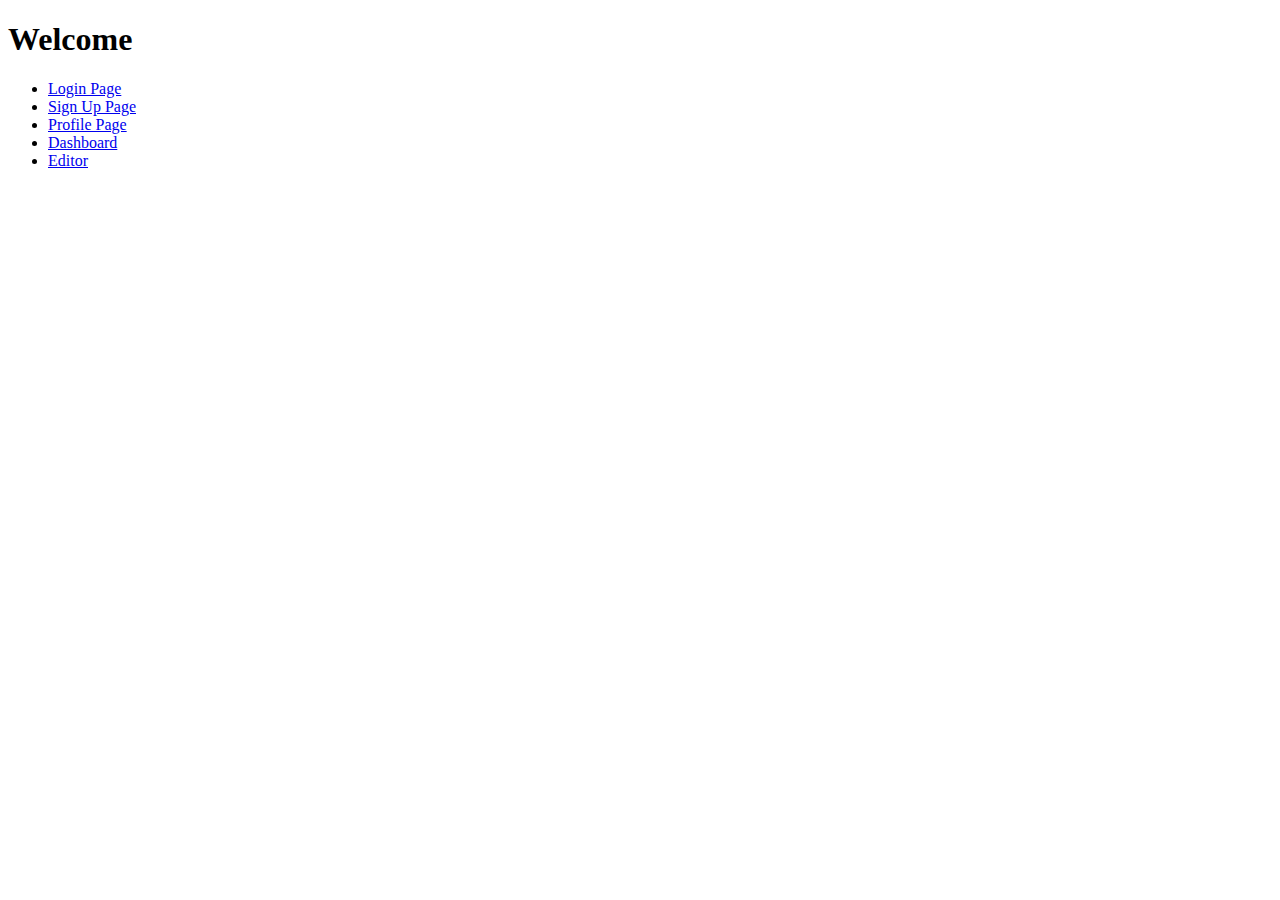
<file: src/main/webapp/index.html>
<!DOCTYPE html>
<html lang="en">
  <head>
    <title></title>
    <meta content="text/html; charset=utf-8" />
  </head>

  <body>
    <h1>Welcome</h1>
    <ul>
      <li><a href="login/login.template.client.html">Login Page</a></li>
      <li><a href="register/register.template.client.html">Sign Up Page</a></li>
      <li><a href="profile/profile.template.client.html">Profile Page</a></li>
      <li><a href="course-list/course-list.template.client.html">Dashboard</a></li>
      <li><a href="course-editor/course-editor.template.client.html">Editor</a></li>
    </ul>
    
    
    
    
    
  </body>
</html>
</file>
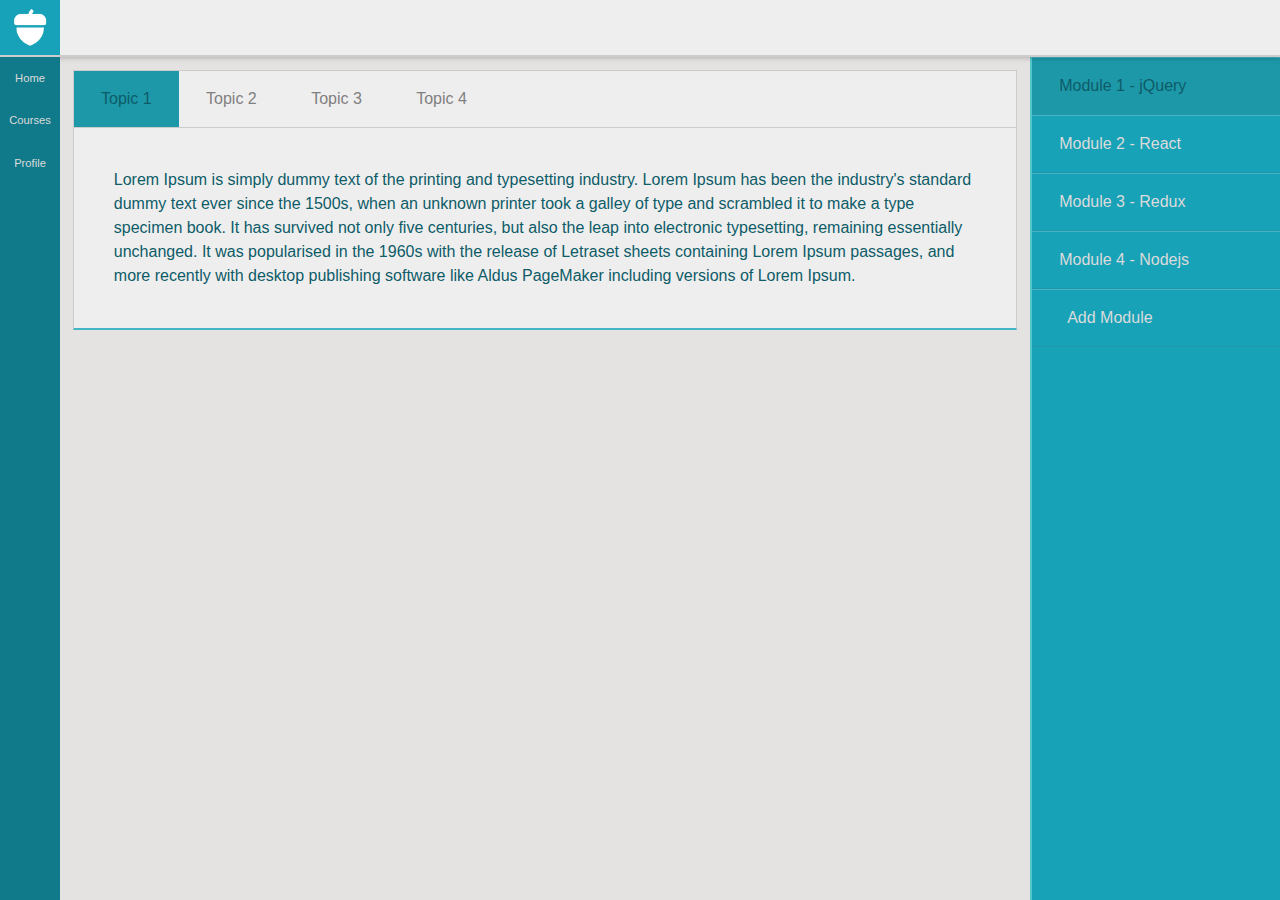
<file: src/main/webapp/course-editor/course-editor.template.client.html>
<!DOCTYPE html>
<html lang="en">
<head>
  <meta charset="UTF-8">
  <meta name="viewport" content="width=device-width, initial-scale=1.0">
  <title>Course Editor</title>
  <link rel="stylesheet"
        href="https://stackpath.bootstrapcdn.com/bootstrap/4.5.2/css/bootstrap.min.css"
        rel="stylesheet" />
  <link rel="stylesheet" href="../styles.css" rel="stylesheet" />
  <link rel="stylesheet" href="course-editor.style.client.css"
        rel="stylesheet" />
  <link rel="stylesheet"
        href="https://pro.fontawesome.com/releases/v5.10.0/css/all.css"
        integrity="sha384-AYmEC3Yw5cVb3ZcuHtOA93w35dYTsvhLPVnYs9eStHfGJvOvKxVfELGroGkvsg+p"
        crossorigin="anonymous" />
</head>
<body>
  <!-- Sets the whole width of the webpage-->
  <div class="container-fluid">
    <!-- Sets the layout as a column -->
    <div class="paqc-structure-column-wrapper">
      <!-- Main Header -->
      <div class="paqc-main-header-wrapper row">
        <div class="paqc-adaptive-col">
          <a href="../index.html">
            <div class="paqc-main-logo"></div>
          </a>
        </div>
      </div>
      <!-- Navigation Bar, Content, Sidebar-->
      <div class="paqc-layout-wrapper row">
        <!-- Main Navigation Bar -->
        <nav class="paqc-main-navigation-wrapper col-12" aria-label="Site Menu">
          <ul class="navbar-nav">
            <li class="nav-item">
              <a class="nav-link" href="../index.html">
                <i class="fas fa-home"></i>
                <p>Home</p>
              </a>
            </li>
            <li class="nav-item">
              <a class="nav-link"
                 href="../course-list/course-list.template.client.html">
                <i class="fas fa-book"></i>
                <p class="font-size-xs">Courses</p>
              </a>
            </li>
            <li class="nav-item">
              <a class="nav-link"
                 href="../profile/profile.template.client.html">
                <i class="fas fa-user"></i>
                <p class="font-size-xs">Profile</p>
              </a>
            </li>
          </ul>
        </nav>
        <!-- Main Content -->
        <div class="paqc-main-content-wrapper paqc-adaptive-col">
          <!-- Topics Navbar Example-->
          <nav class="paqc-topics-navbar navbar navbar-expand-md navbar-light"
               aria-label="Course Topics Navbar">
            <!-- Topics Toggle -->
            <div class="paqc-toggle-wrapper">
              <a class="navbar-brand" href="#">
                Topics
              </a>
              <button class="navbar-toggler" 
                      type="button"
                      data-toggle="collapse"
                      data-target="#paqc-topics-navbar"
                      aria-controls="paqc-topics-navbar"
                      aria-expanded="false"
                      aria-label="Toggle navigation">
                <span class="navbar-toggler-icon"></span>
              </button>
            </div>
            <div class="paqc-topics-buttons-wrapper tab-content collapse navbar-collapse" id="paqc-topics-navbar">
              <!-- Topics Example-->
              <div class="paqc-content-wrapper tab-pane fade show active"     
                  id="v-pills-module-1"    
                  role="tabpanel"
                  aria-labelledby="v-pills-module-1-tab">
                <!-- Topics Navbar Buttons -->
                <div class="paqc-topics-tab">
                  <div class="paqc-topics-buttons nav flex-row nav-pills" 
                      id="v-pills-tab" role="tablist"   
                      aria-orientation="vertical">
                    <a class="nav-link active" 
                      id="v-pills-topic-1-tab" 
                      data-toggle="pill"
                      href="#v-pills-topic-1" 
                      role="tab" 
                      aria-controls="v-pills-topic-1"
                      aria-selected="true">
                      Topic 1
                    </a>
                    <a class="nav-link" 
                      id="v-pills-topic-2-tab" 
                      data-toggle="pill"
                      href="#v-pills-topic-2" 
                      role="tab" 
                      aria-controls="v-pills-topic-2"
                      aria-selected="false">
                      Topic 2
                    </a>
                    <a class="nav-link" 
                      id="v-pills-topic-3-tab" 
                      data-toggle="pill"
                      href="#v-pills-topic-3"
                      role="tab" 
                      aria-controls="v-pills-topic-3"
                      aria-selected="false">
                      Topic 3
                    </a>
                    <a class="nav-link" 
                      id="v-pills-topic-4-tab" 
                      data-toggle="pill"
                      href="#v-pills-topic-4" 
                      role="tab" 
                      aria-controls="v-pills-topic-4"
                      aria-selected="false">
                      Topic 4
                    </a>
                    <div class="paqc-add-topic-button paqc-icon">
                      <a href="">
                          <i class="fas fa-plus-circle fa-2x"></i>
                          <p>Add Topic</p>
                      </a>
                    </div>
                  </div>
                  <!-- Topics Content -->
                  <div class="tab-content" id="v-pills-tabContent">
                    <div class="paqc-topics-content tab-pane fade show active" 
                        id="v-pills-topic-1" 
                        role="tabpanel"
                        aria-labelledby="v-pills-topic-1-tab">
                        Lorem Ipsum is simply dummy text of the printing and typesetting industry. Lorem
                        Ipsum has been the industry's standard dummy text ever since the 1500s, when an
                        unknown printer took a galley of type and scrambled it to make a type specimen
                        book. It has survived not only five centuries, but also the leap into electronic
                        typesetting, remaining essentially unchanged. It was popularised in the 1960s
                        with the release of Letraset sheets containing Lorem Ipsum passages, and more
                        recently with desktop publishing software like Aldus PageMaker including
                        versions of Lorem Ipsum.
                    </div>
                    <div class="paqc-topics-content tab-pane fade" 
                        id="v-pills-topic-2" 
                        role="tabpanel"
                        aria-labelledby="v-pills-topic-2-tab">
                        There are many variations of passages of Lorem Ipsum available, but the majority
                        have suffered alteration in some form, by injected humour, or randomised words
                        which don't look even slightly believable. If you are going to use a passage of
                        Lorem Ipsum, you need to be sure there isn't anything embarrassing hidden in the
                        middle of text. All the Lorem Ipsum generators on the Internet tend to repeat
                        predefined chunks as necessary, making this the first true generator on the
                        Internet. It uses a dictionary of over 200 Latin words, combined with a handful
                        of model sentence structures, to generate Lorem Ipsum which looks reasonable.
                        The generated Lorem Ipsum is therefore always free from repetition, injected
                        humour, or non-characteristic words etc.
                    </div>
                    <div class="paqc-topics-content tab-pane fade" 
                        id="v-pills-topic-3" 
                        role="tabpanel"
                        aria-labelledby="v-pills-topic-3-tab">
                        Nothing Added
                    </div>
                    <div class="paqc-topics-content tab-pane fade" 
                        id="v-pills-topic-4" 
                        role="tabpanel"
                        aria-labelledby="v-pills-topic-4-tab">
                        It has survived not only five centuries, but also the leap into electronic
                        typesetting, remaining essentially unchanged. It was popularised in the 1960s
                        with the release of Letraset sheets containing Lorem Ipsum passages, and more
                        recently with desktop publishing software like Aldus PageMaker including
                        versions of Lorem Ipsum.
                    </div>
                  </div>
                </div>
              </div>
              <!-- Topics Example End -->
              <!-- Topics Example-->
              <div class="paqc-content-wrapper tab-pane fade"     
                  id="v-pills-module-2"    
                  role="tabpanel"
                  aria-labelledby="v-pills-module-2-tab">
                  <div class="paqc-topics-tab p-5">
                    No topic created
                  </div>
              </div>
              <!-- Topics Example-->
              <div class="paqc-content-wrapper tab-pane fade" 
                  id="v-pills-module-3" 
                  role="tabpanel"
                  aria-labelledby="v-pills-module-3-tab">
                  <div class="paqc-topics-tab p-5">
                    No topic created
                  </div>
              </div>
              <!-- Topics Example-->
              <div class="paqc-content-wrapper tab-pane fade"
                  id="v-pills-module-4" 
                  role="tabpanel"
                  aria-labelledby="v-pills-module-4-tab">
                <div class="paqc-topics-tab p-5">
                  No topic created
                </div>
              </div>
            </div>
          </nav>
        </div>
        <!-- Main Sidebar -->
        <div class="paqc-main-sidebar-wrapper">
          <!-- Modules Navbar -->
          <nav class="paqc-modules-navbar navbar navbar-expand-md navbar-dark"
               aria-label="Course Modules Navbar">
            <!-- Modules Toggler-->
            <div class="paqc-toggle-wrapper">
              <a class="navbar-brand" href="#">
                Modules
              </a>
              <button class="navbar-toggler" type="button"
                      data-toggle="collapse"
                      data-target="#paqc-modules-navbar"
                      aria-controls="paqc-modules-navbar"
                      aria-expanded="false"
                      aria-label="Toggle navigation">
                <span class="navbar-toggler-icon"></span>
              </button>
            </div>
            <div class="paqc-module-buttons-wrapper collapse navbar-collapse" 
                 id="paqc-modules-navbar">
              <div class="nav flex-column nav-pills"    
                   id="v-pills-tab"     
                   role="tablist"
                   aria-orientation="vertical">
                <div class="paqc-module-btn">
                  <a class="nav-link active" 
                    id="v-pills-module-1-tab" 
                    data-toggle="pill"
                    href="#v-pills-module-1" 
                    role="tab" 
                    aria-controls="v-pills-module-1"
                    aria-selected="true">
                    Module 1 - jQuery
                  </a>
                  <div class="paqc-editor-icon-trash paqc-icon">
                    <a href="" data-toggle="modal" data-target="#exampleModal">
                      <i class="fas fa-trash"></i>
                    </a>
                  </div>
                </div>
                <div class="paqc-module-btn">
                  <a class="nav-link" 
                    id="v-pills-module-2-tab" 
                    data-toggle="pill"
                    href="#v-pills-module-2" 
                    role="tab" 
                    aria-controls="v-pills-module-2"
                    aria-selected="false">
                    Module 2 - React
                  </a>
                  <div class="paqc-editor-icon-trash paqc-icon">
                    <a href="" data-toggle="modal" data-target="#exampleModal">
                      <i class="fas fa-trash"></i>
                    </a>
                  </div>
                </div>
                <div class="paqc-module-btn">
                  <a class="nav-link" 
                    id="v-pills-module-3-tab" 
                    data-toggle="pill"
                    href="#v-pills-module-3" 
                    role="tab" 
                    aria-controls="v-pills-module-3"
                    aria-selected="false">
                    Module 3 - Redux
                  </a>
                  <div class="paqc-editor-icon-trash paqc-icon">
                    <a href="" data-toggle="modal" data-target="#exampleModal">
                      <i class="fas fa-trash"></i>
                    </a>
                  </div>
                </div>
                <div class="paqc-module-btn">
                  <a class="nav-link"
                    id="v-pills-module-4-tab"
                    data-toggle="pill"
                    href="#v-pills-module-4"
                    role="tab"
                    aria-controls="v-pills-module-4"
                    aria-selected="false">
                    Module 4 - Nodejs
                  </a>
                  <div class="paqc-editor-icon-trash paqc-icon">
                    <a href="" data-toggle="modal" data-target="#exampleModal">
                      <i class="fas fa-trash"></i>
                    </a>
                  </div>
                </div>
                <div class="paqc-module-btn">
                  <a class="nav-link" 
                     id="v-pills-module-5-tab"
                     data-toggle="pill"
                     href="#v-pills-module-5"
                     role="tab"
                     aria-controls="v-pills-module-5"
                     aria-selected="false">
                    <div class="paqc-icon">
                      <i class="fas fa-plus-circle fa-lg"></i>
                      Add Module
                    </div>
                  </a>
                </div>
              </div>
            </div>
          </nav>
        </div>
      </div>
    </div>
  </div>
  <!-- Modal -->
  <div class="modal fade" id="exampleModal" tabindex="-1" role="dialog"
       aria-labelledby="exampleModalLabel" aria-hidden="true">
    <div class="modal-dialog" role="document">
      <div class="modal-content">
        <div class="modal-header">
          <h5 class="modal-title" id="exampleModalLabel">Confirm Deletion
          </h5>
          <button type="button" class="close" data-dismiss="modal"
                  aria-label="Close">
            <span aria-hidden="true">&times;</span>
          </button>
        </div>
        <div class="modal-body">
          Are you sure you want to delete this module?
        </div>
        <div class="modal-footer">
          <button type="button" class="btn btn-secondary"
                  data-dismiss="modal">Cancel</button>
          <button type="button" class="btn btn-danger">Delete</button>
        </div>
      </div>
    </div>
  </div>
  <script src="https://code.jquery.com/jquery-3.2.1.slim.min.js"
          integrity="sha384-KJ3o2DKtIkvYIK3UENzmM7KCkRr/rE9/Qpg6aAZGJwFDMVNA/GpGFF93hXpG5KkN"
          crossorigin="anonymous"></script>
  <script src="https://cdnjs.cloudflare.com/ajax/libs/popper.js/1.12.9/umd/popper.min.js"
          integrity="sha384-ApNbgh9B+Y1QKtv3Rn7W3mgPxhU9K/ScQsAP7hUibX39j7fakFPskvXusvfa0b4Q"
          crossorigin="anonymous"></script>
  <script src="https://maxcdn.bootstrapcdn.com/bootstrap/4.0.0/js/bootstrap.min.js"
          integrity="sha384-JZR6Spejh4U02d8jOt6vLEHfe/JQGiRRSQQxSfFWpi1MquVdAyjUar5+76PVCmYl"
          crossorigin="anonymous"></script>

</body>
</html>
</file>
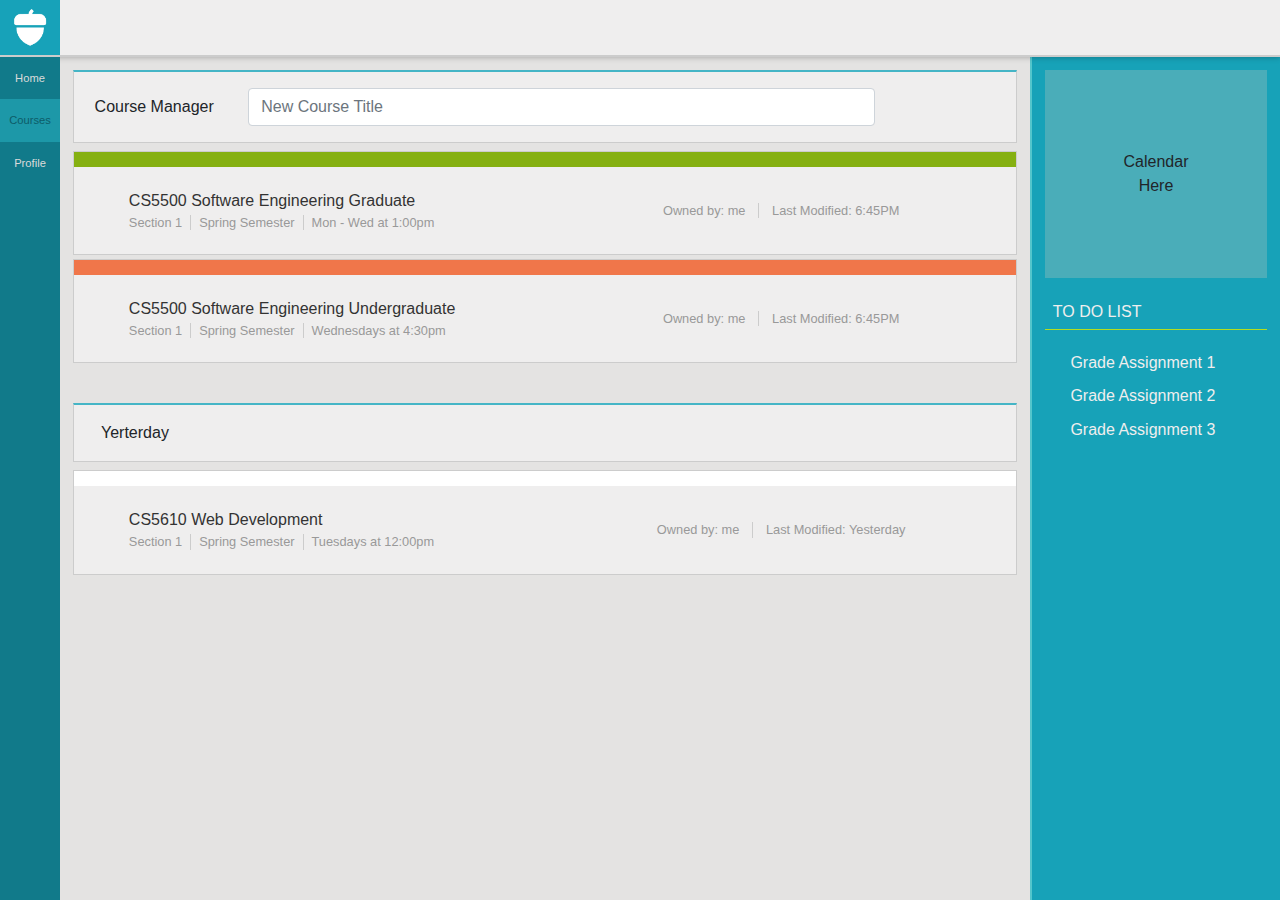
<file: src/main/webapp/course-list/course-list.template.client.html>
<!DOCTYPE html>
<html lang="en">

<head>
  <meta charset="UTF-8">
  <meta name="viewport" content="width=device-width, initial-scale=1.0"
        shrink-to-fit=no>
  <title>Dashboard</title>
  <link rel="stylesheet"
        href="https://stackpath.bootstrapcdn.com/bootstrap/4.5.2/css/bootstrap.min.css"
        rel="stylesheet" />
  <link rel="stylesheet" href="../styles.css" rel="stylesheet" />
  <link rel="stylesheet" href="course-list.style.client.css"
        rel="stylesheet" />
  <link rel="stylesheet"
        href="https://pro.fontawesome.com/releases/v5.10.0/css/all.css"
        integrity="sha384-AYmEC3Yw5cVb3ZcuHtOA93w35dYTsvhLPVnYs9eStHfGJvOvKxVfELGroGkvsg+p"
        crossorigin="anonymous" />
</head>

<body>
  <!-- Sets the whole width of the webpage-->
  <div class="container-fluid">
    <!-- Sets the layout as a column -->
    <div class="paqc-structure-column-wrapper">
      <!-- Main Header -->
      <div class="paqc-main-header-wrapper row">
        <div class="paqc-adaptive-col">
          <a href="../index.html">
            <div class="paqc-main-logo"></div>
          </a>
        </div>
      </div>
      <!-- Navigation Bar, Content, Sidebar-->
      <div class="paqc-layout-wrapper row">
        <!-- Main Navigation Bar -->
        <nav class="paqc-main-navigation-wrapper col-12" aria-label="Site Menu">
          <ul class="navbar-nav">
            <li class="nav-item">
              <a class="nav-link" href="../index.html">
                <i class="fas fa-home"></i>
                <p>Home</p>
              </a>
            </li>
            <li class="nav-item">
              <a class="nav-link active"
                 href="../course-list/course-list.template.client.html">
                <i class="fas fa-book"></i>
                <p class="font-size-xs">Courses</p>
              </a>
            </li>
            <li class="nav-item">
              <a class="nav-link" href="../profile/profile.template.client.html">
                <i class="fas fa-user"></i>
                <p class="font-size-xs">Profile</p>
              </a>
            </li>
          </ul>
        </nav>
        <!-- Main Content -->
        <div class="paqc-main-content-wrapper paqc-adaptive-col">
          <!-- Add Course Tab -->
          <div class="paqc-add-course-section-wrapper paqc-content-wrapper row">
            <div class="paqc-add-course-title col-lg-2">
              <h3>Course Manager</h3>
            </div>
            <div class="paqc-add-course-input-wrapper paqc-adaptive-col">
              <div class="from-group row">
                <div class="col-10">
                  <input class="form-control"
                         type="text"
                         name="" id=""
                         placeholder="New Course Title" />
                </div>
                <div class="paqc-icon col-2">
                  <a href="">
                    <i class="fas fa-plus-circle fa-2x"></i>
                  </a>
                </div>
              </div>
            </div>
            <div class="paqc-icon">
              <a href="">
                <i class="fas fa-sort fa-2x"></i>
              </a>
            </div>
          </div>
          <!-- Course Example -->
          <div class="paqc-course-content-wrapper row">
            <div class="paqc-course-top-color paqc-green-light-bg"></div>
            <div class="paqc-course-info-content row paqc-adaptive-col">
              <div class="paqc-course-link col-12 col-xl-7 paqc-adaptive-col">
                <a class="row"
                    href="../course-editor/course-editor.template.client.html">
                  <div class="paqc-icon col-1">
                    <i class="fas fa-file fa-lg"></i>
                  </div>
                  <div class="col-11">
                    <h3>CS5500 Software Engineering Graduate</h3>
                    <div class="paqc-course-info-primary row">
                      <h4 class="pl-0">Section 1</h4>
                      <h4>Spring Semester</h4>
                      <h4 class="border-0">Mon - Wed at 1:00pm</h4>
                    </div>
                  </div>
                </a>
              </div>
              <div class="paqc-course-info-secondary col-xl-5">
                <div class="row">
                  <h4 class="pl-0">Owned by: me</h4>
                  <h4 class="border-0">Last Modified: 6:45PM</h4>
                </div>
              </div>
              <div class="paqc-icon paqc-course-icon-trash">
                <a href="" data-toggle="modal" data-target="#exampleModal"><i class="fas fa-trash"></i></a>
              </div>
            </div>
          </div>
          <!-- Course Example -->
          <div class="paqc-course-content-wrapper row">
            <div class="paqc-course-top-color paqc-coral-bg"></div>
            <div class="paqc-course-info-content row paqc-adaptive-col">
              <div class="paqc-course-link col-12 col-xl-7 paqc-adaptive-col">
                <a class="row"
                   href="../course-editor/course-editor.template.client.html">
                  <div class="paqc-icon col-1">
                    <i class="fas fa-file fa-lg"></i>
                  </div>
                  <div class="col-11">
                    <h3>CS5500 Software Engineering Undergraduate</h3>
                    <div class="paqc-course-info-primary row">
                      <h4 class="pl-0">Section 1</h4>
                      <h4>Spring Semester</h4>
                      <h4 class="border-0">Wednesdays at 4:30pm</h4>
                    </div>
                  </div>
                </a>
              </div>
              <div class="paqc-course-info-secondary col-xl-5">
                <div class="row">
                  <h4 class="pl-0">Owned by: me</h4>
                  <h4 class="border-0">Last Modified: 6:45PM</h4>
                </div>
              </div>
              <div class="paqc-icon paqc-course-icon-trash">
                <a href="" data-toggle="modal" data-target="#exampleModal"><i class="fas fa-trash"></i></a>
              </div>
            </div>
          </div>
          <!-- Timeline Title -->
          <div class="paqc-timeline-info-tab paqc-content-wrapper">
            Yerterday
          </div>
          <!-- Course Example -->
          <div class="paqc-course-content-wrapper row">
            <div class="paqc-course-top-color paqc-white-bg"></div>
            <div class="paqc-course-info-content row paqc-adaptive-col">
              <div class="paqc-course-link col-12 col-xl-7 paqc-adaptive-col">
                <a class="row"
                   href="../course-editor/course-editor.template.client.html">
                  <div class="paqc-icon col-1">
                    <i class="fas fa-file fa-lg"></i>
                  </div>
                  <div class="col-11">
                    <h3>CS5610 Web Development</h3>
                    <div class="paqc-course-info-primary row">
                      <h4 class="pl-0">Section 1</h4>
                      <h4>Spring Semester</h4>
                      <h4 class="border-0">Tuesdays at 12:00pm</h4>
                    </div>
                  </div>
                </a>
              </div>
              <div class="paqc-course-info-secondary col-xl-5">
                <div class="row">
                  <h4 class="pl-0">Owned by: me</h4>
                  <h4 class="border-0">Last Modified: Yesterday</h4>
                </div>
              </div>
              <div class="paqc-icon paqc-course-icon-trash">
                <a href="" data-toggle="modal" data-target="#exampleModal"><i class="fas fa-trash"></i></a>
              </div>
            </div>
          </div>
        </div>
        <!-- Main Sidebar -->
        <div
             class="paqc-main-sidebar-wrapper paqc-main-sidebar-padding">
          <div class="paqc-calendar-wrapper">
            <p>Calendar</br>Here</p>
          </div>
          <div class="paqc-to-do-list-wrapper">
            <h3>TO DO LIST</h3>
            <div class="paqc-to-do-list-elements">
              <ul>
                <li>
                  <a href="">
                    <i class="fas fa-exclamation"></i>
                    Grade Assignment 1
                  </a>
                </li>
                <li>
                  <a href="">
                    <i class="fas fa-exclamation"></i>
                    Grade Assignment 2
                  </a>
                </li>
                <li>
                  <a href=""><i class="fas fa-exclamation"></i>
                    Grade Assignment 3
                  </a>
                </li>
              </ul>
            </div>
          </div>
        </div>
      </div>
    </div>
  </div>
  <!-- Modal -->
  <div class="modal fade" id="exampleModal" tabindex="-1" role="dialog"
       aria-labelledby="exampleModalLabel" aria-hidden="true">
    <div class="modal-dialog" role="document">
      <div class="modal-content">
        <div class="modal-header">
          <h5 class="modal-title" id="exampleModalLabel">Confirm Deletion
          </h5>
          <button type="button" class="close" data-dismiss="modal"
                  aria-label="Close">
            <span aria-hidden="true">&times;</span>
          </button>
        </div>
        <div class="modal-body">
          Are you sure you want to delete this course?
        </div>
        <div class="modal-footer">
          <button type="button" class="btn btn-secondary"
                  data-dismiss="modal">Cancel</button>
          <button type="button" class="btn btn-danger">Delete</button>
        </div>
      </div>
    </div>
  </div>
  <script src="https://code.jquery.com/jquery-3.2.1.slim.min.js"
          integrity="sha384-KJ3o2DKtIkvYIK3UENzmM7KCkRr/rE9/Qpg6aAZGJwFDMVNA/GpGFF93hXpG5KkN"
          crossorigin="anonymous"></script>
  <script src="https://cdnjs.cloudflare.com/ajax/libs/popper.js/1.12.9/umd/popper.min.js"
          integrity="sha384-ApNbgh9B+Y1QKtv3Rn7W3mgPxhU9K/ScQsAP7hUibX39j7fakFPskvXusvfa0b4Q"
          crossorigin="anonymous"></script>
  <script src="https://maxcdn.bootstrapcdn.com/bootstrap/4.0.0/js/bootstrap.min.js"
          integrity="sha384-JZR6Spejh4U02d8jOt6vLEHfe/JQGiRRSQQxSfFWpi1MquVdAyjUar5+76PVCmYl"
          crossorigin="anonymous"></script>
</body>

</html>
</file>
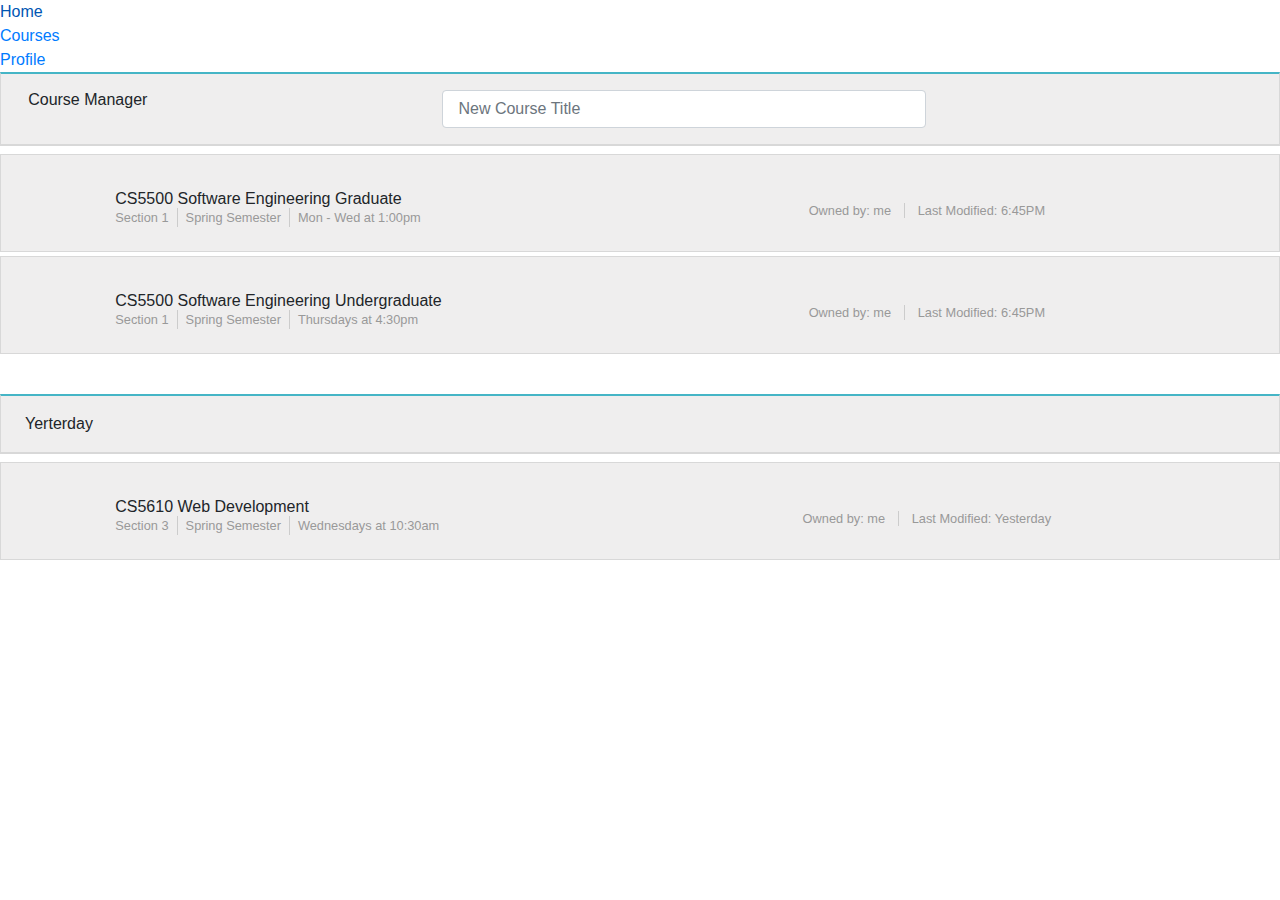
<file: src/main/webapp/course-manager/course.manager.template.client.html>
<!DOCTYPE html>
<html lang="en">

<head>
    <meta charset="UTF-8">
    <meta name="viewport" content="width=device-width, initial-scale=1.0"
          shrink-to-fit=no>
    <title>Dashboard</title>
    <link rel="stylesheet"
          href="https://stackpath.bootstrapcdn.com/bootstrap/4.5.2/css/bootstrap.min.css"
          rel="stylesheet" />
    <link rel="stylesheet" href="../styles.css" rel="stylesheet" />
    <link rel="stylesheet" href="course.manager.style.client.css"
          rel="stylesheet" />
    <link rel="stylesheet"
          href="https://pro.fontawesome.com/releases/v5.10.0/css/all.css"
          integrity="sha384-AYmEC3Yw5cVb3ZcuHtOA93w35dYTsvhLPVnYs9eStHfGJvOvKxVfELGroGkvsg+p"
          crossorigin="anonymous" />
</head>

<body>
    <!-- Sets the whole width of the webpage-->
    <div class="container-fluid">
        <!-- Sets the layout as a column -->
        <div class="layout-column-wrapper">
            <!-- Main Header -->
            <div class="main-header-wrapper">
                <a href=""><div class="main-logo"></div></a>
            </div>
            <!-- Navigation Bar, Content, Sidebar-->
            <div class="main-content-wrapper row col-md">
                <!-- Navigation Bar -->
                <nav class="main-navigation-wrapper col-12">
                    <ul class="navbar-nav">
                        <li class="nav-item paqc-home-btn-order paqc-active">
                            <a class="nav-link" href="">
                                <i class="fas fa-home"></i>
                                <p class="font-size-xs">Home</p>
                            </a>
                        </li>
                        <li class="nav-item paqc-courses-btn-order">
                            <a class="nav-link" href="">
                                <i class="fas fa-book"></i>
                                <p class="font-size-xs">Courses</p>
                            </a>
                        </li>
                        <li class="nav-item paqc-profile-btn-order">
                            <a class="nav-link" href="">
                                <i class="fas fa-user"></i>
                                <p class="font-size-xs">Profile</p>
                            </a>
                        </li>
                    </ul>
                </nav>
                <!-- Main Content -->
                <div class="main-content col-12">
                    <!-- Add Course Tab -->
                    <div class="add-course-wrapper row">
                        <div class="col-4">
                            <h3>Course Manager</h3>
                        </div>
                        <div class="col-7 col-xl-7-5">
                            <div class="from-group row">
                                <input class="form-control col col-xl-8"
                                       type="text"
                                       name="" id=""
                                       placeholder="New Course Title" />
                                <a href="">
                                    <i
                                       class="fas fa-plus-circle fa-2x fa-2x-icon col --teal-txt"></i>
                                </a>
                            </div>
                        </div>
                        <div class="col-1 col-xl-0-5 pr-1">
                            <i
                               class="fas fa-sort fa-2x fa-2x-icon --grey-dark-txt"></i>
                        </div>
                    </div>
                    <!-- Course Example -->
                    <div class="course-content-wrapper row">
                        <div class="course-info-top-color --green-light-bg">
                        </div>
                        <a class="course-link col-12 col-xl-6">
                            <div class="course-info-content row">
                                <div class="paqc-file-icon col-1 col-xl-2">
                                    <i class="fas fa-file fa-lg"></i>
                                </div>
                                
                                <div class="col-11 col-xl-10">
                                    <h3>CS5500 Software Engineering Graduate</h3>
                                    <div class="course-info-primary row">
                                        <h4 class="pl-0">Section 1</h4>
                                        <h4>Spring Semester</h4>
                                        <h4 class="border-0">Mon - Wed at 1:00pm
                                        </h4>
                                    </div>
                                </div>
                            </div>
                        </a>
                        <div
                             class="course-info-secondary col-xl-5-5">
                            <div class="row">
                                <h4 class="pl-0">Owned by: me</h4>
                                <h4 class="border-0">Last Modified: 6:45PM</h4>
                            </div>
                        </div>
                        <div class="paqc-trash-icon col-1 col-xl-0-5">
                            <a href=""><i
                                   class="fas fa-trash"></i></a>
                        </div>
                    </div>
                    <!-- Course Example -->
                    <div class="course-content-wrapper row">
                        <div class="course-info-top-color --coral-bg">
                        </div>
                        <a class="course-link col-12 col-xl-6">
                            <div class="course-info-content row">
                                <div class="paqc-file-icon col-1 col-xl-2">
                                    <i class="fas fa-file fa-lg"></i>
                                </div>
                    
                                <div class="col-11 col-xl-10">
                                    <h3>CS5500 Software Engineering Undergraduate</h3>
                                    <div class="course-info-primary row">
                                        <h4 class="pl-0">Section 1</h4>
                                        <h4>Spring Semester</h4>
                                        <h4 class="border-0">Thursdays at 4:30pm
                                        </h4>
                                    </div>
                                </div>
                            </div>
                        </a>
                        <div
                             class="course-info-secondary col-xl-5-5">
                            <div class="row">
                                <h4 class="pl-0">Owned by: me</h4>
                                <h4 class="border-0">Last Modified: 6:45PM</h4>
                            </div>
                        </div>
                        <div class="paqc-trash-icon col-1 col-xl-0-5">
                            <a href=""><i
                                   class="fas fa-trash"></i></a>
                        </div>
                    </div>
                    <!-- Timeline Title -->
                    <div class="timeline-info-content">Yerterday</div>
                    <!-- Course Example -->
                    <div class="course-content-wrapper row">
                        <div class="course-info-top-color --white-bg">
                        </div>
                        <a class="course-link col-12 col-xl-6">
                            <div class="course-info-content row">
                                <div class="paqc-file-icon col-1 col-xl-2">
                                    <i class="fas fa-file fa-lg"></i>
                                </div>
                                <div class="col-11 col-xl-10">
                                    <h3>CS5610 Web Development</h3>
                                    <div class="course-info-primary row">
                                        <h4 class="pl-0">Section 3</h4>
                                        <h4>Spring Semester</h4>
                                        <h4 class="border-0">Wednesdays at 10:30am
                                        </h4>
                                    </div>
                                </div>
                            </div>
                        </a>
                        <div
                             class="course-info-secondary col-xl-5-5">
                            <div class="row">
                                <h4 class="pl-0">Owned by: me</h4>
                                <h4 class="border-0">Last Modified: Yesterday</h4>
                            </div>
                        </div>
                        <div class="paqc-trash-icon col-0-7 col-xl-0-5">
                            <a href=""><i
                                   class="fas fa-trash"></i></a>
                        </div>
                    </div>
                </div>
                <!-- Main Sidebar -->
                <div class="main-sidebar-wrapper col-12"></div>
            </div>
        </div>
    </div>
</body>

</html>
</file>
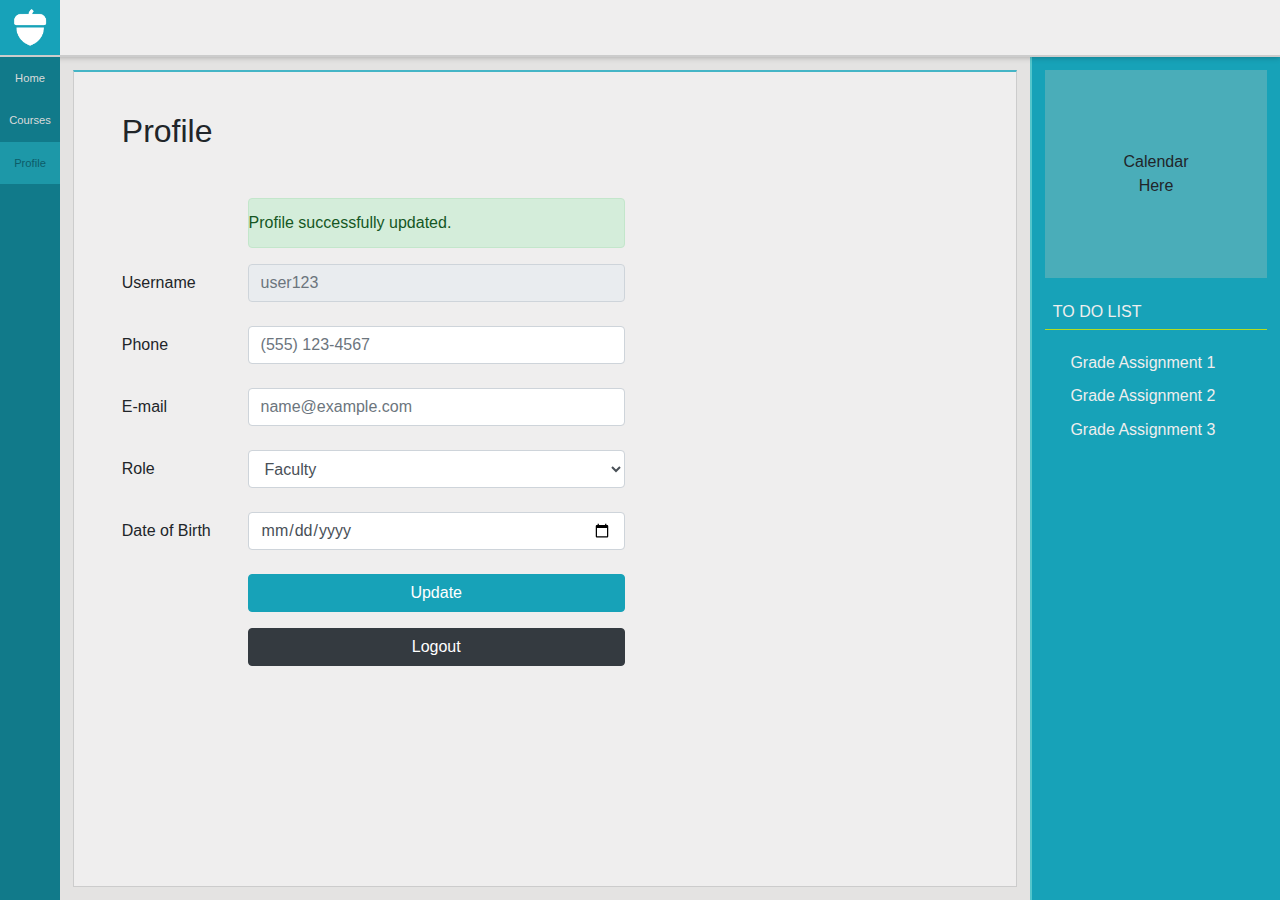
<file: src/main/webapp/profile/profile.template.client.html>
<!DOCTYPE html>
<html lang="en">

<head>
	<meta charset="UTF-8">
	<meta name="viewport" content="width=device-width, initial-scale=1.0"
		  shrink-to-fit=no>
	<title>Profile</title>
	<link rel="stylesheet"
		  href="https://stackpath.bootstrapcdn.com/bootstrap/4.5.2/css/bootstrap.min.css"
		  rel="stylesheet" />
	<link rel="stylesheet" href="../styles.css" rel="stylesheet" />
	<link rel="stylesheet" href="profile.style.client.css" rel="stylesheet" />
	<link rel="stylesheet"
		  href="https://pro.fontawesome.com/releases/v5.10.0/css/all.css"
		  integrity="sha384-AYmEC3Yw5cVb3ZcuHtOA93w35dYTsvhLPVnYs9eStHfGJvOvKxVfELGroGkvsg+p"
		  crossorigin="anonymous" />
</head>

<body>
	<!-- Sets the whole width of the webpage-->
	<div class="container-fluid">
		<!-- Sets the layout as a column -->
		<div class="paqc-structure-column-wrapper">
			<!-- Main Header -->
			<div class="paqc-main-header-wrapper row">
        <div class="paqc-adaptive-col">
          <a href="../index.html">
            <div class="paqc-main-logo"></div>
          </a>
        </div>
			</div>
			<!-- Navigation Bar, Content, Sidebar-->
			<div class="paqc-layout-wrapper row">
        <!-- Main Navigation Bar -->
				<nav class="paqc-main-navigation-wrapper col-12" aria-label="Site Menu">
					<ul class="navbar-nav">
						<li class="nav-item">
							<a class="nav-link" href="../index.html">
								<i class="fas fa-home"></i>
								<p>Home</p>
							</a>
						</li>
						<li class="nav-item">
							<a class="nav-link" href="../course-list/course-list.template.client.html">
								<i class="fas fa-book"></i>
								<p class="font-size-xs">Courses</p>
							</a>
						</li>
						<li class="nav-item">
							<a class="nav-link active" href="../profile/profile.template.client.html">
								<i class="fas fa-user"></i>
								<p class="font-size-xs">Profile</p>
							</a>
						</li>
					</ul>
				</nav>
				<!-- Main Content -->
				<div class="paqc-main-content-wrapper paqc-adaptive-col">
					<!-- User Information Form-->
					<div class="paqc-profile-wrapper paqc-content-wrapper col">
						<h1>Profile</h1>
						<div class="col col-xl-7">
							<!-- Success message -->
							<div class="row justify-content-end">
								<div class="col alert alert-success col-md-9"
									 role="alert">
									<p>Profile successfully updated.</p>
								</div>
							</div>
							<form>
								<div class="form-group row">
									<label class="col-md-3 col-form-label"
                       for="username">
                       Username
                  </label>
									<div class="col-md-9">
										<input class="form-control"
											   type="text"
											   placeholder="user123"
											   readonly/>
									</div>
								</div>
								<div class="form-group row">
									<label for="phone"
                       class="col-md-3 col-form-label">
                       Phone
                  </label>
									<div class="col-md-9">
										<input class="form-control"
												type="tel"
											   id="phone"
											   placeholder="(555) 123-4567 "/>
									</div>
								</div>
								<div class="form-group row">
									<label class="col-md-3 col-form-label"
                       for="email">
                       E-mail
                  </label>
									<div class="col-md-9">
										<input class="form-control"
											   type="email"
											   id="email"
											   placeholder="name@example.com"/>
									</div>
								</div>
								<div class="form-group row">
									<label class="col-md-3 col-form-label"
                       for="role">
                       Role
                  </label>
									<div class="col-md-9">
										<select class="form-control"
												id="role">
											<option>Faculty</option>
											<option>Student</option>
											<option>Admin</option>
										</select>
									</div>
								</div>
								<div class="form-group row">
									<label class="col-md-3 col-form-label"
                       for="birthday">
                       Date of Birth
                  </label>
									<div class="col-md-9">
										<input class="form-control"
											   type="date"
											   id="birthday"
											   name="birthday"
											   max="1910-01-01"
											   placeholder="mm/dd/yy" />
									</div>
								</div>
								<div class="row justify-content-end">
									<div class="col-md-9">
										<a class="btn btn-primary btn-block btn-info mb-3"
												type="submit"
                        href="">
                        Update
										</a>
									</div>
									<div class="col-md-9">
										<a class="btn btn-block btn-dark"
											 type="submit"
                       href="../index.html">
                       Logout
										</a>
									</div>
								</div>
							</form>
						</div>
					</div>
				</div>
				<!-- Main Sidebar -->
				<div class="paqc-main-sidebar-wrapper paqc-main-sidebar-padding">
          <div class="paqc-calendar-wrapper">
            <p>Calendar</br>Here</p>
          </div>
          <div class="paqc-to-do-list-wrapper">
            <h3>TO DO LIST</h3>
            <div class="paqc-to-do-list-elements">
              <ul>
                <li>
                  <a href="">
                    <i class="fas fa-exclamation"></i>
                    Grade Assignment 1
                  </a>
                </li>
                <li>
                  <a href="">
                    <i class="fas fa-exclamation"></i>
                    Grade Assignment 2
                  </a>
                </li>
                <li>
                  <a href=""><i class="fas fa-exclamation"></i>
                  Grade Assignment 3
                </a>
                </li>
              </ul>
            </div>
          </div>
        </div>
			</div>
		</div>
	</div>
</body>

</html>
</file>
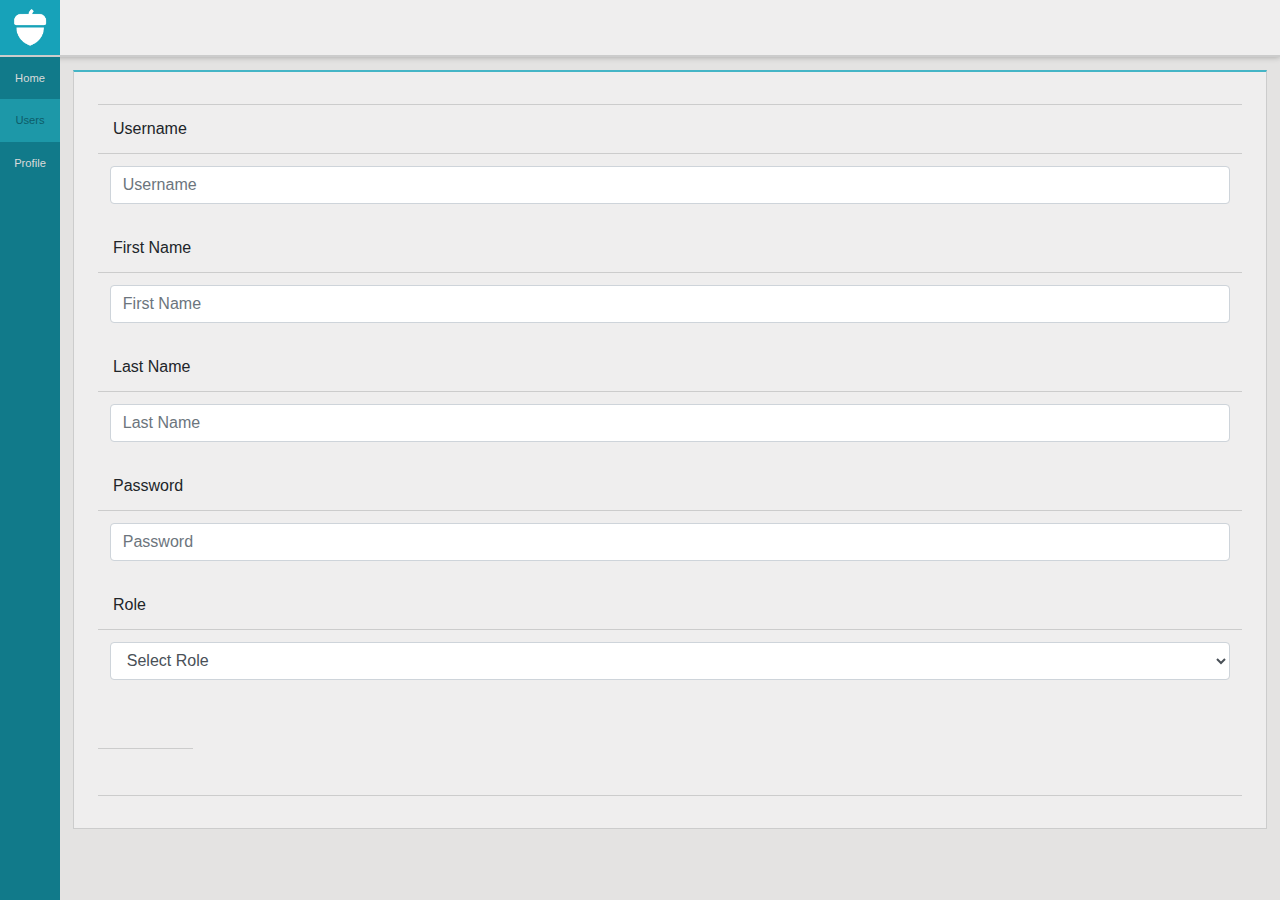
<file: src/main/webapp/user-admin/user-admin.template.client.html>
<!DOCTYPE html>
<html lang="en">

<head>
  <meta charset="UTF-8">
  <meta name="viewport" content="width=device-width, initial-scale=1.0"
        shrink-to-fit=no>
  <title>Admin</title>
  <link rel="stylesheet"
        href="https://stackpath.bootstrapcdn.com/bootstrap/4.5.2/css/bootstrap.min.css"
        rel="stylesheet" />
  <link rel="stylesheet" href="../styles.css" rel="stylesheet" />
  <link rel="stylesheet" href="user-admin.style.client.css" rel="stylesheet" />
  <link rel="stylesheet"
        href="https://pro.fontawesome.com/releases/v5.10.0/css/all.css"
        integrity="sha384-AYmEC3Yw5cVb3ZcuHtOA93w35dYTsvhLPVnYs9eStHfGJvOvKxVfELGroGkvsg+p"
        crossorigin="anonymous" />
  <script src="../services/user.service.client.js"></script>
  <script src="https://code.jquery.com/jquery-3.5.1.min.js"
          integrity="sha256-9/aliU8dGd2tb6OSsuzixeV4y/faTqgFtohetphbbj0="
          crossorigin="anonymous"></script>
  <script src="user-admin.controller.client.js"></script>
</head>

<body>
  <!-- Sets the whole width of the webpage-->
  <div class="container-fluid">
    <!-- Sets the layout as a column -->
    <div class="paqc-structure-column-wrapper">
      <!-- Main Header -->
      <div class="paqc-main-header-wrapper row">
        <div class="paqc-adaptive-col">
          <a href="../index.html">
            <div class="paqc-main-logo"></div>
          </a>
        </div>
      </div>
      <!-- Navigation Bar, Content, Sidebar-->
      <div class="paqc-layout-wrapper row">
        <!-- Main Navigation Bar -->
        <nav class="paqc-main-navigation-wrapper col-12" aria-label="Site Menu">
          <ul class="navbar-nav">
            <li class="nav-item">
              <a class="nav-link" href="../index.html">
                <i class="fas fa-home"></i>
                <p>Home</p>
              </a>
            </li>
            <li class="nav-item">
              <a class="nav-link active" href="../user-admin/user-admin.template.client.html">
                <i class="fas fa-user-cog"></i>
                <p>Users</p>
              </a>
            </li>
            <li class="nav-item">
              <a class="nav-link"
                 href="../profile/profile.template.client.html">
                <i class="fas fa-user"></i>
                <p class="font-size-xs">Profile</p>
              </a>
            </li>
          </ul>
        </nav>
        <!-- Main Content -->
        <div class="paqc-main-content-wrapper paqc-adaptive-col">
          <div class="paqc-content-wrapper paqc-user-info-wrapper">
            <div class="paqc-validation-message"></div>
            <div class="paqc-table-wrapper">
              <div class="paqc-table-header">
                <div class="col-12 paqc-col-md-2-2">
                  <div class="paqc-table-title row">
                    <label for="usernameFld">
                      Username
                    </label>
                  </div>
                  <div class="row">
                    <input class="paqc-username-fld paqc-input form-control"
                           id="usernameFld"
                           type="text"
                           placeholder="Username" />
                  </div>
                </div>
                <div class="col-12 paqc-col-md-2-2">
                  <div class="paqc-table-title row">
                    <label for="firstNameFld">First Name</label>
                  </div>
                  <div class="row">
                    <input class="paqc-firstname-fld paqc-input form-control"
                           id="firstNameFld"
                           type="text"
                           placeholder="First Name" />
                  </div>
                </div>
                <div class="col-12 paqc-col-md-2-2">
                  <div class="paqc-table-title row">
                    <label for="lastNameFld">
                      Last Name
                    </label>
                  </div>
                  <div class="row">
                    <input class="paqc-lastname-fld paqc-input form-control"
                           id="lastNameFld"
                           type="text"
                           placeholder="Last Name" />
                  </div>
                </div>
                <div class="col-12 paqc-col-md-2-2">
                  <div class="paqc-table-title row">
                    <label for="passwordFld">
                      Password
                    </label>
                  </div>
                  <div class="row">
                    <input class="paqc-password-fld paqc-input form-control"
                           id="passwordFld"
                           type="password"
                           placeholder="Password" />
                  </div>
                </div>
                <div class="col-12 paqc-col-md-2-2">
                  <div class="paqc-table-title row">
                    <label for="roleFld">
                      Role
                    </label>
                  </div>
                  <div class="row">
                    <select class="paqc-role-fld paqc-input form-control" 
                            name="" 
                            id="roleFld">
                      <option value="">Select Role</option>
                      <option value="FACULTY">Faculty</option>
                      <option value="STUDENT">Student</option>
                      <option value="ADMIN">Admin</option>
                    </select>
                  </div>
                </div>
                <div class="wbdv-actions col-12 col-md-1">
                  <div class="paqc-table-title paqc-table-hidden-row row">
                    &nbsp;
                  </div>
                  <div class="paqc-table-hidden-element">&nbsp;</div>
                  <div class="paqc-table-header-icons">
                    <div class="paqc-centered-container">
                      <div class="paqc-icon paqc-icon-btn-teal col">
                        <a class="paqc-create-user-btn">
                          <i class="fa fa-plus fa-lg ​wbdv​-create"></i>
                          <span class="paqc-table-hidden-element">
                            Create User
                          </span>
                        </a>
                      </div>
                      <div class="paqc-icon paqc-icon-btn-dark col">
                        <a class="">
                          <i class="fa fa-check fa-lg ​wbdv​-update"></i>
                          <span class="paqc-table-hidden-element">
                            Update User
                          </span>
                        </a>
                      </div>
                    </div>
                  </div>
                  
                </div>
              </div>
              <!-- Table Body -->
              <div class="paqc-table-body">
              </div>
            </div>
          </div>
        </div>
      </div>
    </div>
  </div>
</body>
</html>
</file>
<file: src/main/webapp/course-editor/course-editor.style.client.css>
/* ------- Modules Navbar Classes ------- */


/* Small Screens */

.paqc-modules-navbar,
.paqc-topics-navbar {
    padding: 0;
    width: 100%;
}

.paqc-toggle-wrapper {
    display: flex;
    flex: auto;
    flex-wrap: wrap;
    justify-content: space-between;
    padding: 0.5rem 1rem 0.5rem 1.7rem;
    border-bottom: 2px solid #1b98a5;
}

.paqc-toggle-wrapper .navbar-brand {
    font-weight: 300;
}

.paqc-module-buttons-wrapper .nav {
    width: 100%;
}

.paqc-module-btn {
    position: relative;
}

.paqc-module-buttons-wrapper .paqc-module-btn .nav-link:link {
    font-weight: 200;
    color: #dbdbdb;
    display: flex;
    flex: auto;
    border-top: 1px solid #45b5c6 !important;
    border-bottom: 1px solid #1f99aa !important;
    padding: 1rem 0.5rem 1rem 1.7rem;
    border-radius: 0;
}

.paqc-module-buttons-wrapper .paqc-module-btn .nav-link:hover {
    background-color: #0d5c68;
}

.paqc-module-buttons-wrapper .paqc-module-btn .nav-link.active {
    font-weight: 400;
    border-radius: 0;
}

.paqc-module-buttons-wrapper .paqc-icon {
    color: #dbdbdb;
    padding: 0;
}

.paqc-module-buttons-wrapper i {
    margin-right: 0.5rem;
}

.paqc-module-btn .paqc-icon:active {
    color: #0d5c68 !important;
}

.paqc-editor-icon-trash {
    position: absolute;
    top: 0;
    right: 10px;
    height: 100%;
}

.paqc-editor-icon-trash a {
    color: #c6c6c6;
}


/* ------- Topics Navbar Classes ------- */

.paqc-topics-buttons-wrapper .paqc-content-wrapper {
    padding: 0;
    width: 100%;
    border: none;
    border-bottom: 2px solid #cccccc;
}

.paqc-topics-content,
.paqc-topics-content:hover,
.paqc-topics-tab,
.paqc-topics-tab:hover {
    background-color: #efeeee !important;
}

.paqc-topics-tab .nav-link,
.paqc-topics-tab a {
    padding: 1rem 1.7rem;
    border-radius: 0;
    color: #808080;
}

.paqc-topics-buttons {
    border-bottom: 1px solid #cccccc;
}

.paqc-topics-buttons a {
    width: 100%;
    border-bottom: 1px solid #cccccc;
}

.paqc-topics-tab a:hover {
    background-color: #c1c1c1;
    color: #808080;
}

.paqc-topics-content {
    padding: 2.5rem;
}

.paqc-add-topic-button {
    width: 100%;
}

.paqc-add-topic-button.paqc-icon {
    padding: 0;
}

.paqc-add-topic-button a {
    padding: 0.7rem 1rem;
    border: none;
    text-decoration: none;
    display: flex;
}

.paqc-add-topic-button a:hover {
    background-color: #c1c1c1;
}

.paqc-add-topic-button i {
    margin-right: 10px;
}

.paqc-add-topic-button p {
    align-self: center;
}


/* Medium Screens */

@media (min-width: 768px) {
    .paqc-toggle-wrapper {
        display: none;
    }
    .paqc-topics-buttons-wrapper .paqc-content-wrapper {
        border: 1px solid #cccccc;
        border-bottom: 2px solid #45b5c6;
    }
    .paqc-topics-buttons {
        border: none;
    }
    .paqc-topics-buttons {
        border-bottom: 1px solid #cccccc;
    }
    .paqc-topics-buttons a {
        width: auto;
        display: block;
        border: none;
    }
    .paqc-add-topic-button {
        width: auto;
    }
    .paqc-add-topic-button a {
        padding: 0;
    }
    .paqc-add-topic-button p {
        display: none;
    }
}
</file>
<file: src/main/webapp/course-list/course-list.style.client.css>
/* ------- Add Course Section Classes ------- */


/* Small Screens */

.paqc-add-course-section-wrapper {
    padding: 1rem 0rem 1rem 1.7rem;
}

.paqc-add-course-section-wrapper .paqc-icon i {
    padding-top: 0.15rem;
}

.paqc-add-course-title {
    display: none;
    align-self: center;
}

.paqc-add-course-title h3 {
    margin: 0;
}

.paqc-add-course-input-wrapper input {
    margin: 0 !important;
}

.paqc-add-course-input-wrapper a {
    color: #17a2b8;
}

.paqc-add-course-input-wrapper a:hover {
    color: #0d5c68;
}


/* Medium Screens */

@media (min-width: 768px) {
    .paqc-add-course-section-wrapper {
        padding-left: 1.3rem;
    }
}


/* Large Screens */

@media (min-width: 1200px) {
    .paqc-add-course-title {
        display: block;
    }
}


/* ------- Course Info Classes ------- */


/* Small Screens */

.paqc-course-content-wrapper {
    background-color: #efeeee;
    border: 1px solid #cccccc;
    margin-bottom: 0.25rem;
}

.paqc-course-top-color {
    height: auto;
    width: 13px;
}

.paqc-course-info-content {
    padding: 1.5rem 0rem 1.5rem 0.8rem;
}

.paqc-course-link a {
    text-decoration: none;
    color: #333333;
}

.paqc-course-link a:hover,
.paqc-course-link a:hover i,
.paqc-course-link a:hover h4 {
    color: #636363;
}

.paqc-course-link .paqc-icon {
    padding-left: 0;
}

.paqc-course-info-content h3 {
    margin-bottom: 0.3rem;
}

.paqc-course-info-primary h4,
.paqc-course-info-secondary h4 {
    color: #999999;
    margin: 0;
}

.paqc-course-info-primary h4 {
    padding: 0rem 0.5rem;
    border-right: 1px solid #cccccc;
}

.paqc-course-info-secondary h4 {
    padding: 0 0.8rem;
    margin: 0;
    border-right: 1px solid #cccccc;
}

.paqc-course-info-secondary {
    display: none;
}

.paqc-course-icon-trash {
    min-width: 35px;
    max-width: 35px;
    text-align: center;
}

.paqc-timeline-info-tab {
    margin-top: 2.5rem;
}


/* Medium Screens */

@media (min-width: 768px) {
    .paqc-course-top-color {
        height: 15px;
        width: 100%;
    }
    .course-info-content {
        padding-top: 1.2rem;
    }
    .paqc-course-link .paqc-icon {
        padding-left: 0.5rem;
    }
}


/* Large Screens */

@media (min-width: 1200px) {
    .paqc-course-info-secondary {
        display: block;
        align-self: center;
    }
    .paqc-course-info-secondary .row {
        justify-content: center;
    }
}
</file>
<file: src/main/webapp/course-manager/course.manager.style.client.css>
/* ------- Add Course Section ------- */

.add-course-wrapper {
    border-top: 2px solid #d8d8d8 !important;
    background-color: #efeeee;
    border-bottom: 2px solid #45b5c6;
    margin-bottom: 0.5rem;
}

.add-course-wrapper h3 {
    margin: 0;
}

.add-course-wrapper input {
    margin: 0 !important;
    padding-right: 15px;
    padding-left: 15px;
}

.add-course-wrapper {
    padding: 1rem 0.5rem 1rem 1.7rem;
}

.fa-lg-icon {
    cursor: pointer;
    padding: 0.7rem 0.5rem;
}

.fa-2x-icon {
    cursor: pointer;
    padding: 0.2rem 0.5rem;
}


/* ------- Course Info Section ------- */

.course-content-wrapper {
    background-color: #efeeee;
    border-bottom: 1px solid #cccccc;
    margin-bottom: 0.25rem;
}

.course-info-top-color {
    height: auto;
    width: 13px;
}

.course-link {
    -webkit-box-flex: 0;
    -ms-flex: 1 0 0;
    flex: 1 0 0;
    color: unset;
    text-decoration: unset;
    background-color: unset;
    -webkit-text-decoration-skip: unset;
    cursor: pointer;
}

.course-link:hover {
    text-decoration: none;
}

.course-link:hover {
    color: #17a2b8;
}

.course-info-content {
    -webkit-box-flex: 0;
    -ms-flex: 1 0 0;
    flex: 1 0 0;
    padding: 1.5rem 0rem 1.5rem 0.8rem;
}

.paqc-file-icon {
    display: flex;
    align-items: center;
    padding-left: 0.2rem;
}

.paqc-trash-icon {
    display: flex;
    align-items: center;
    min-width: 35px;
    max-width: 35px;
}

.paqc-trash-icon a {
    padding: 0.3rem;
    color: #808080;
}

.paqc-trash-icon a:hover {
    color: #000000;
}

.paqc-file-icon,
.course-info-primary h4,
.course-info-secondary h4 {
    color: #999999;
    margin-bottom: 0;
}

.course-info-primary h4 {
    padding: 0.2rem 0.5rem;
    border-right: 1px solid #cccccc;
}

.course-info-secondary h4 {
    padding: 0 0.8rem;
    margin: 0;
    border-right: 1px solid #cccccc;
}

.course-info-secondary {
    display: none;
}

.timeline-info-content {
    background-color: #efeeee;
    padding: 1rem 0rem 1rem 1.5rem;
    border-top: 2px solid #d8d8d8 !important;
    border-bottom: 2px solid #45b5c6;
    margin-bottom: 0.5rem;
    margin-top: 2.5rem;
}

@media (min-width: 768px) {
    .timeline-info-content {
        border: 1px solid #d8d8d8;
        border-top: 2px solid #45b5c6 !important;
        border-bottom: 2px solid #d8d8d8 !important;
    }
    .add-course-wrapper {
        border: 1px solid #d8d8d8;
        border-top: 2px solid #45b5c6 !important;
        border-bottom: 2px solid #d8d8d8 !important;
        margin-bottom: 0.5rem;
    }
    .course-content-wrapper {
        border: 1px solid #d8d8d8;
    }
    .course-info-content {
        padding-top: 1.2rem;
    }
    .course-info-top-color {
        height: 15px;
        width: 100%;
    }
    .course-info-primary h4 {
        padding: 0.1rem 0.5rem;
    }
    .paqc-file-icon {
        padding-left: 0.5rem;
    }
}

@media (min-width: 1200px) {
    .course-info-secondary {
        -webkit-box-flex: 0;
        -ms-flex: 1 0 0;
        flex: 1 0 0;
        display: block;
    }
    .course-info-secondary {
        align-self: center;
    }
    .course-info-secondary .row {
        justify-content: center;
    }
}
</file>
<file: src/main/webapp/profile/profile.style.client.css>
/* ------- Profile Classes ------- */

.paqc-profile-wrapper {
    padding: 2rem 1rem 3rem;
    height: 100%;
}

@media (min-width: 768px) {
    .paqc-profile-wrapper {
        padding: 2.5rem 2rem 3rem 3rem;
    }
}
</file>
<file: src/main/webapp/user-admin/user-admin.style.client.css>
/* -------- User Information Classes --------*/

.paqc-user-info-wrapper {
    padding: 1rem 0rem;
}

.paqc-table-header .row {
    padding: 0.75rem;
}

.paqc-table-row .row {
    padding: 0.25rem 0.75rem;
}

.paqc-table-header,
.paqc-table-row {
    display: -ms-flexbox;
    display: flex;
    -ms-flex-wrap: wrap;
    flex-wrap: wrap;
}

.paqc-table-header {
    padding-bottom: 2rem;
}

.paqc-table-row {
    padding: 2rem 0;
    border-top: 1px solid #cccccc;
    border-bottom: 1px solid #cccccc;
}

.paqc-table-title {
    font-weight: 500;
}

.paqc-table-hidden-row {
    display: none;
}

.paqc-table-hidden-element {
    margin-left: 0.25rem;
}

.paqc-table-wrapper label {
    display: block;
    margin-bottom: 0;
}

.paqc-table-wrapper .form-control {
    margin: 0px;
}

.paqc-table-header-icons {
    padding: 0.95rem 0;
}

.paqc-table-wrapper .paqc-centered-container .paqc-icon {
    justify-content: center;
    padding: 0 0.75rem;
}

.paqc-icon-btn-teal a {
    padding: 0.5rem 1rem;
    width: 100%;
    text-align: center;
    border-radius: 0.25rem;
    transition: color 0.15s ease-in-out, background-color 0.15s ease-in-out, border-color 0.15s ease-in-out, box-shadow 0.15s ease-in-out;
    color: #fff;
    background-color: #17a2b8;
    border-color: #17a2b8;
}

.paqc-icon-btn-teal a:hover {
    color: #fff;
    background-color: #138496;
    border-color: #117a8b;
    text-decoration: none;
}

.paqc-icon-btn-dark a {
    padding: 0.5rem 1rem;
    width: 100%;
    text-align: center;
    border-radius: 0.25rem;
    transition: color 0.15s ease-in-out, background-color 0.15s ease-in-out, border-color 0.15s ease-in-out, box-shadow 0.15s ease-in-out;
    color: #fff;
    background-color: #343a40;
    border-color: #343a40;
}

.paqc-icon-btn-dark a:hover {
    text-decoration: none;
    color: #fff;
    background-color: #23272b;
    border-color: #1d2124;
}

@media (min-width: 768px) {
    .paqc-user-info-wrapper {
        padding: 2rem 1.5rem;
    }
    .paqc-table-header {
        border-top: 1px solid #cccccc;
        border-bottom: 1px solid #cccccc;
        padding-bottom: 0;
    }
    .paqc-table-header .row {
        padding: 0.75rem;
    }
    .paqc-table-title.row {
        padding: 0.75rem 0.95rem;
    }
    .paqc-table-row {
        padding: 0;
        border: none;
    }
    .paqc-table-row .row {
        padding: 0.75rem 0.95rem;
    }
    .paqc-table-title {
        border-bottom: 1px solid #cccccc;
    }
    .paqc-table-wrapper .paqc-centered-container .paqc-icon {
        padding: 0.25rem;
    }
    .paqc-table-wrapper .paqc-centered-container .paqc-icon a {
        padding: 0;
    }
    .paqc-icon-btn-teal a,
    .paqc-icon-btn-dark a {
        padding: inherit;
        width: inherit;
        background: inherit;
        color: inherit;
    }
    .paqc-icon-btn-teal a:hover,
    .paqc-icon-btn-dark a:hover {
        padding: inherit;
        width: inherit;
        background: inherit;
        color: #4d4d4d;
    }
    .paqc-table-wrapper .paqc-centered-container .paqc-icon i {
        vertical-align: middle;
    }
    .paqc-table-hidden-row {
        display: block;
    }
    .paqc-table-hidden-element {
        display: none;
    }
}
</file>
<file: src/main/webapp/styles.css>
/* ------- Reset Bootstrap Classes ------- */

html,
body {
    height: 100%;
}

h1,
.h1 {
    font-size: 2rem;
}

h2,
.h2 {
    font-size: 1.5rem;
}

h3,
.h3 {
    font-size: 1rem;
}

h4,
.h4 {
    font-size: 0.8rem;
}

h5,
.h5 {
    font-size: 0.5rem;
}

h6,
.h6 {
    font-size: 0.3rem;
}

h1 {
    margin-bottom: 3rem!important;
}

p {
    margin: 0;
}

p,
h1,
h2,
h3,
h4,
h5,
h6,
a {
    font-weight: 400;
    margin: 0;
}

.container,
.container-fluid,
.container-lg,
.container-md,
.container-sm,
.container-xl {
    padding: 0;
}

.col,
.col-1,
.col-10,
.col-11,
.col-12,
.col-2,
.col-3,
.col-4,
.col-5,
.col-6,
.col-7,
.col-8,
.col-9,
.col-auto,
.col-lg,
.col-lg-1,
.col-lg-10,
.col-lg-11,
.col-lg-12,
.col-lg-2,
.col-lg-3,
.col-lg-4,
.col-lg-5,
.col-lg-6,
.col-lg-7,
.col-lg-8,
.col-lg-9,
.col-lg-auto,
.col-md,
.col-md-1,
.col-md-10,
.col-md-11,
.col-md-12,
.col-md-2,
.col-md-3,
.col-md-4,
.col-md-5,
.col-md-6,
.col-md-7,
.col-md-8,
.col-md-9,
.col-md-auto,
.col-sm,
.col-sm-1,
.col-sm-10,
.col-sm-11,
.col-sm-12,
.col-sm-2,
.col-sm-3,
.col-sm-4,
.col-sm-5,
.col-sm-6,
.col-sm-7,
.col-sm-8,
.col-sm-9,
.col-sm-auto,
.col-xl,
.col-xl-1,
.col-xl-10,
.col-xl-11,
.col-xl-12,
.col-xl-2,
.col-xl-3,
.col-xl-4,
.col-xl-5,
.col-xl-6,
.col-xl-7,
.col-xl-8,
.col-xl-9,
.col-xl-auto {
    padding-left: 0;
    padding-right: 0;
    margin-left: 0;
    margin-right: 0;
}

.container-fluid {
    height: 100vh;
}

.row {
    margin-left: 0;
    margin-right: 0;
    width: 100%;
}

.form-control {
    margin-bottom: 0.5rem !important;
}

.col-form-label {
    margin-bottom: 0.5rem !important;
}

.invalid-feedback {
    margin: 0;
    margin-bottom: 0.5rem;
}

.nav-link {
    padding: 0;
}

.nav-tabs .nav-link:hover,
.nav-tabs .nav-link:focus {
    border: none !important;
}

.navbar-dark .navbar-toggler {
    border-color: rgba(255, 255, 255, 0.5);
}

@media (min-width: 768px) {
    .navbar-brand {
        display: none;
    }
}


/* ------- Extra Column Classes ------- */

.paqc-col-lg-4-5,
.paqc-col-lg-7-5 {
    position: relative;
    width: 100%;
    min-height: 1px;
}

@media (min-width: 992px) {
    .paqc-col-lg-4-5 {
        -webkit-box-flex: 0;
        -ms-flex: 0 0 37.5%;
        flex: 0 0 37.5%;
        max-width: 37.5%;
    }
    .paqc-col-lg-7-5 {
        -webkit-box-flex: 0;
        -ms-flex: 0 0 62.5%;
        flex: 0 0 62.5%;
        max-width: 62.5%;
    }
}


/* ------- Main Layout Classes ------- */

.paqc-structure-column-wrapper {
    display: flex;
    flex-flow: column;
    height: 100%;
    background-color: #e4e3e2;
}

.paqc-structure-row-wrapper {
    display: flex;
    flex-flow: row;
    height: 100%;
}

.paqc-layout-wrapper {
    flex: auto;
    flex-direction: column;
}

.paqc-adaptive-col {
    -webkit-box-flex: 0;
    -ms-flex: 1 0 0;
    flex: 1 0 0;
}

@media (min-width: 768px) {
    .paqc-layout-wrapper {
        flex-direction: row;
    }
}


/* ------- Sign In and Sign Up General Classes ------- */


/* Small Screens */

.paqc-landing-form-wrapper {
    padding: 4.5rem 1.5rem 2.6rem;
    background-color: white;
}

.paqc-landing-form-content {
    height: 100%;
}

.paqc-landing-logo-wrapper {
    margin-bottom: 3rem;
}

.paqc-landing-logo-wrapper h3 {
    margin-bottom: 0.2rem;
}

.paqc-landing-logo-wrapper h4 {
    margin-bottom: 0.12rem;
    color: #808080;
    font-weight: 300;
}

.paqc-landing-logo {
    background-image: url("assets/img/main-logo-md.jpg");
    background-size: contain;
    background-repeat: no-repeat;
    width: 65px;
    height: 60px;
}

.paqc-landing-logo-title {
    padding: 0.4rem 0 0;
}

.paqc-landing-decor-img {
    display: none;
}

.paqc-landing-cancel-btn-wrapper {
    text-align: center;
}

.paqc-landing-cancel-btn-wrapper a {
    text-decoration: none;
    padding: .65rem 0;
    display: inline-block;
    font-size: 0.875rem;
    color: #b3b3b3;
}

.paqc-landing-cancel-btn-wrapper a:hover {
    color: #808080;
}


/* Large Screens */

@media (min-width: 992px) {
    /*
    Image Source: Al-Fanar Media Org
    https://www.al-fanarmedia.org/2019/04/what-learning-science-says-about-improving-online-courses/
    */
    .paqc-landing-decor-img {
        background-image: url("assets/img/landing-img.jpg");
        background-size: cover;
        background-repeat: no-repeat;
        background-position: center;
        display: block;
    }
}


/* ------- Header Classes ------- */


/* Small Screens */

.paqc-main-header-wrapper {
    min-height: 45px;
    background-color: #efeeee;
    border-bottom: 2px solid #cccccc;
    box-shadow: 0px 0px 6px 0px rgba(0, 0, 0, 0.3);
    -webkit-box-shadow: 0px 0px 6px 0px rgba(0, 0, 0, 0.3);
    -moz-box-shadow: 0px 0px 6px 0px rgba(0, 0, 0, 0.3);
    z-index: 1;
}

.paqc-main-logo {
    background-image: url(assets/img/main-logo-sm-mb.jpg);
    background-size: contain;
    height: 45px;
    width: 45px;
}


/* Medium Screens */

@media (min-width: 768px) {
    .paqc-main-header-wrapper {
        min-height: 55px;
    }
    .paqc-main-logo {
        background-image: url(assets/img/main-logo-sm.jpg);
        height: 55px;
        width: 60px;
    }
}


/* ------- Navigation Classes ------- */


/* Small Screens */

.paqc-main-navigation-wrapper {
    position: fixed;
    bottom: 0;
    height: 7%;
    z-index: 100;
    background-color: #117a8a;
    border-top: 2px solid #b4dd1f;
}

.paqc-main-navigation-wrapper ul {
    flex-direction: row;
    justify-content: center;
}

.paqc-main-navigation-wrapper li {
    text-align: center;
}

.paqc-main-navigation-wrapper a {
    font-weight: 200 !important;
    text-decoration: none;
    color: #dbdbdb;
    padding: 1.2rem 1.5rem !important;
}

.paqc-main-navigation-wrapper a:hover {
    background-color: #0d5c68;
}

.paqc-main-navigation-wrapper p {
    font-size: 0.7rem;
    display: none;
}

.paqc-main-navigation-wrapper i {
    font-size: 1.5em;
}

.active,
.active:hover {
    background-color: #1d98a8 !important;
    color: #0d5c68 !important;
}


/* Medium Screen */

@media (min-width: 768px) {
    .paqc-main-navigation-wrapper {
        flex: 0 0 auto;
        position: relative;
        order: 1;
        height: 100%;
        width: 60px;
        border: none;
    }
    .paqc-main-navigation-wrapper ul {
        flex-direction: column;
    }
    .paqc-main-navigation-wrapper p {
        display: block;
    }
    .paqc-main-navigation-wrapper a {
        padding: 0.8rem 0 !important;
    }
    .paqc-main-navigation-wrapper i {
        margin-bottom: 0.4rem;
    }
}


/* ------- Content Classes ------- */


/* Small Screens */

.paqc-main-content-wrapper {
    order: 2;
    padding-bottom: 7%;
}

.paqc-content-wrapper {
    border: 1px solid #cccccc;
    border-bottom: 2px solid #45b5c6;
    background-color: #efeeee;
    margin-bottom: 0.5rem;
    padding: 1rem 0rem 1rem 1.7rem;
}


/* Medium Screens */

@media (min-width: 768px) {
    .paqc-main-content-wrapper {
        padding: 0.8rem;
    }
    .paqc-content-wrapper {
        border: 1px solid #cccccc;
        border-top: 2px solid #45b5c6;
    }
}


/* ------- Sidebar Classes ------- */


/* Small Screens */

.paqc-main-sidebar-wrapper {
    order: 1;
    background-color: #17a2b8;
    border-bottom: 2px solid #54c6cc;
    display: flex;
    flex-flow: row;
}

.paqc-main-sidebar-padding {
    padding: 0.8rem;
}


/* Medium Screens */

@media (min-width: 768px) {
    .paqc-main-sidebar-wrapper {
        flex: 0 0 auto;
        flex-flow: column;
        order: 3;
        width: 250px;
        border-left: 2px solid #54c6cc;
        border-bottom: none;
    }
}


/* ------- Sidebar Calendar Classes ------- */


/* Small Screens */

.paqc-calendar-wrapper {
    position: relative;
    background-color: #4aadb9;
    text-align: center;
    padding: 3rem;
    vertical-align: middle;
    align-items: center;
    margin-right: 1rem;
}

@media (min-width: 768px) {
    .paqc-calendar-wrapper {
        width: auto;
        background-color: #4aadb9;
        text-align: center;
        padding: 5rem 1rem;
        margin: 0;
        margin-bottom: 1rem;
    }
}


/* ------- Sidebar To Do List Classes ------- */

.paqc-to-do-list-wrapper h3 {
    padding: 0.5rem;
    border-bottom: 1px solid #b4dd1f;
}

.paqc-to-do-list-wrapper ul {
    padding: 0.5rem;
    margin: 0;
}

.paqc-to-do-list-wrapper li {
    list-style: none;
}

.paqc-to-do-list-wrapper h3,
.paqc-to-do-list-wrapper a {
    color: #efeeee;
    font-weight: 200;
}

.paqc-to-do-list-wrapper a {
    text-decoration: none;
    display: flex;
    flex-flow: row;
    padding: 0.3rem 0.1rem;
}

.paqc-to-do-list-wrapper a:hover {
    color: #0d5c68;
    font-weight: 400;
}

.paqc-to-do-list-wrapper i {
    align-self: center;
    padding: 0 0.5rem;
}

.paqc-to-do-list-elements {
    padding: 0.5rem 0 0;
}


/* ------- Icon Classes ------- */

.paqc-icon {
    display: flex;
    align-items: center;
    padding: 0rem 0.5rem;
}

.paqc-icon,
.paqc-icon a {
    color: #999999;
}

.paqc-icon a:hover {
    color: #4d4d4d;
}


/* ------- Background Color Classes ------- */

.paqc-green-light-bg {
    background-color: #85b011;
}

.paqc-white-bg {
    background-color: white;
}

.paqc-coral-bg {
    background-color: #f0764a;
}

/* ------- Text Color Classes ------- */

.paqc-teal-txt {
    color: #17a2b8;
}

.paqc-teal-txt:hover {
    color: #808080;
}

/* ------- Text Links Classes ------- */

.paqc-text-link {
    padding: .65rem 0;
    display: inline-block;
    text-decoration: none;
}

.paqc-text-link:hover {
    text-decoration: none;
}


/* ------- Font Sizes Classes ------- */

.paqc-font-size-std {
    font-size: 1rem;
}

.paqc-font-size-sm {
    font-size: 0.875rem;
}

.paqc-font-size-xs {
    font-size: 0.6rem;
}


/* ------- Line Height Adjustment ------- */

@media (min-width: 992px) {
    .paqc-line-height-adjustment {
        padding: 0;
        line-height: 1.2;
    }
}

@media (min-width: 1352px) {
    .paqc-line-height-adjustment {
        line-height: 1.5;
        padding-top: calc(.375rem + 1px);
        padding-bottom: calc(.375rem + 1px);
    }
}
</file>
